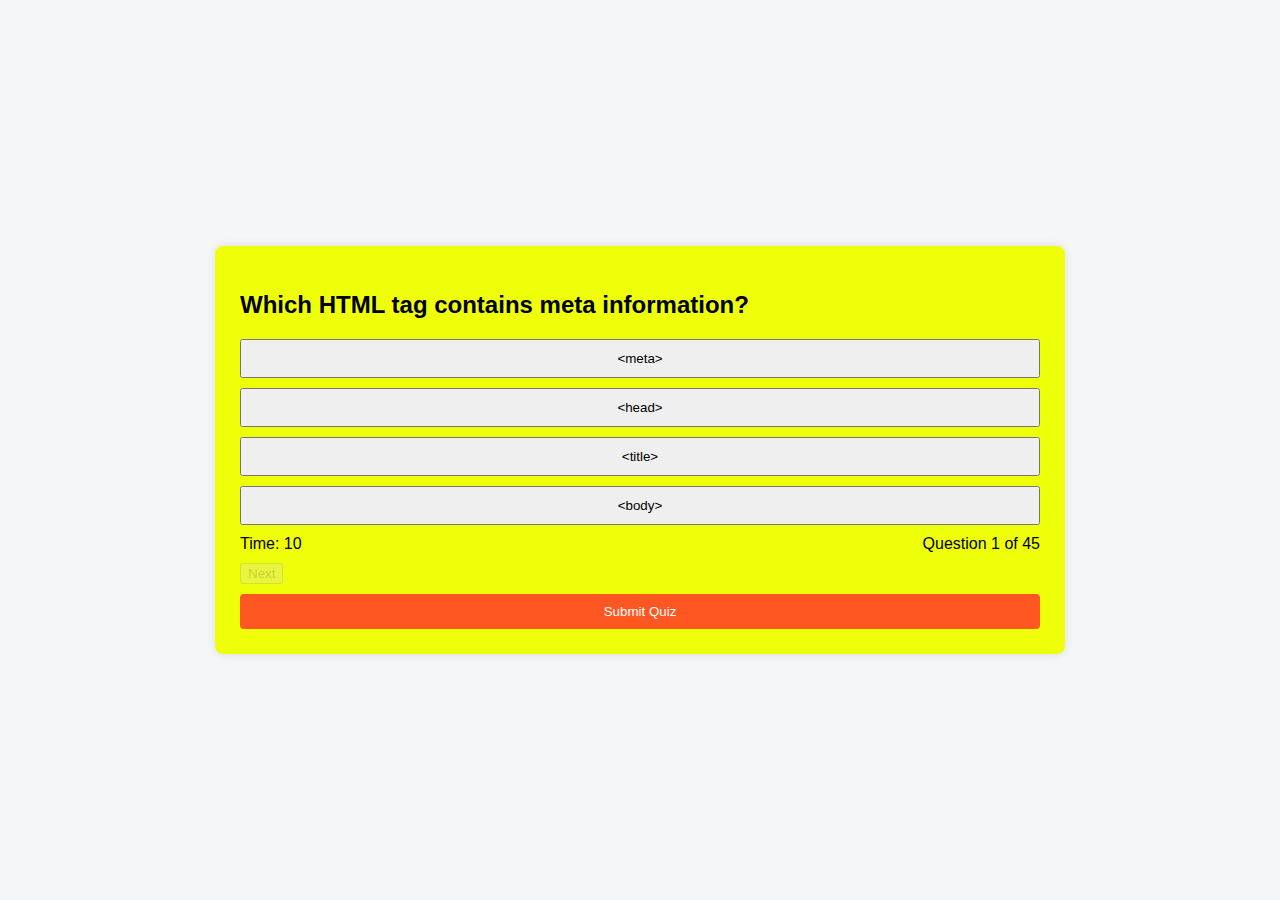
<file: index.html>
<!DOCTYPE html>
<html lang="en">
<head>
  <meta charset="UTF-8" />
  <title>Online Quiz</title>
  <link rel="stylesheet" href="css/style.css" />
</head>
<body>

  <div class="quiz-container">
    <h2 id="question">Question text</h2>

    <div id="options" class="options"></div>

    <div class="info">
      <span id="timer">Time: 10</span>
      <span id="progress"></span>
    </div>

    <button id="nextBtn" disabled>Next</button>
    <button id="submitBtn" class="submit-btn">Submit Quiz</button>

  </div>

  <script src="data/questions.js"></script>
  <script src="js/script.js"></script>
</body>
</html>
</file>
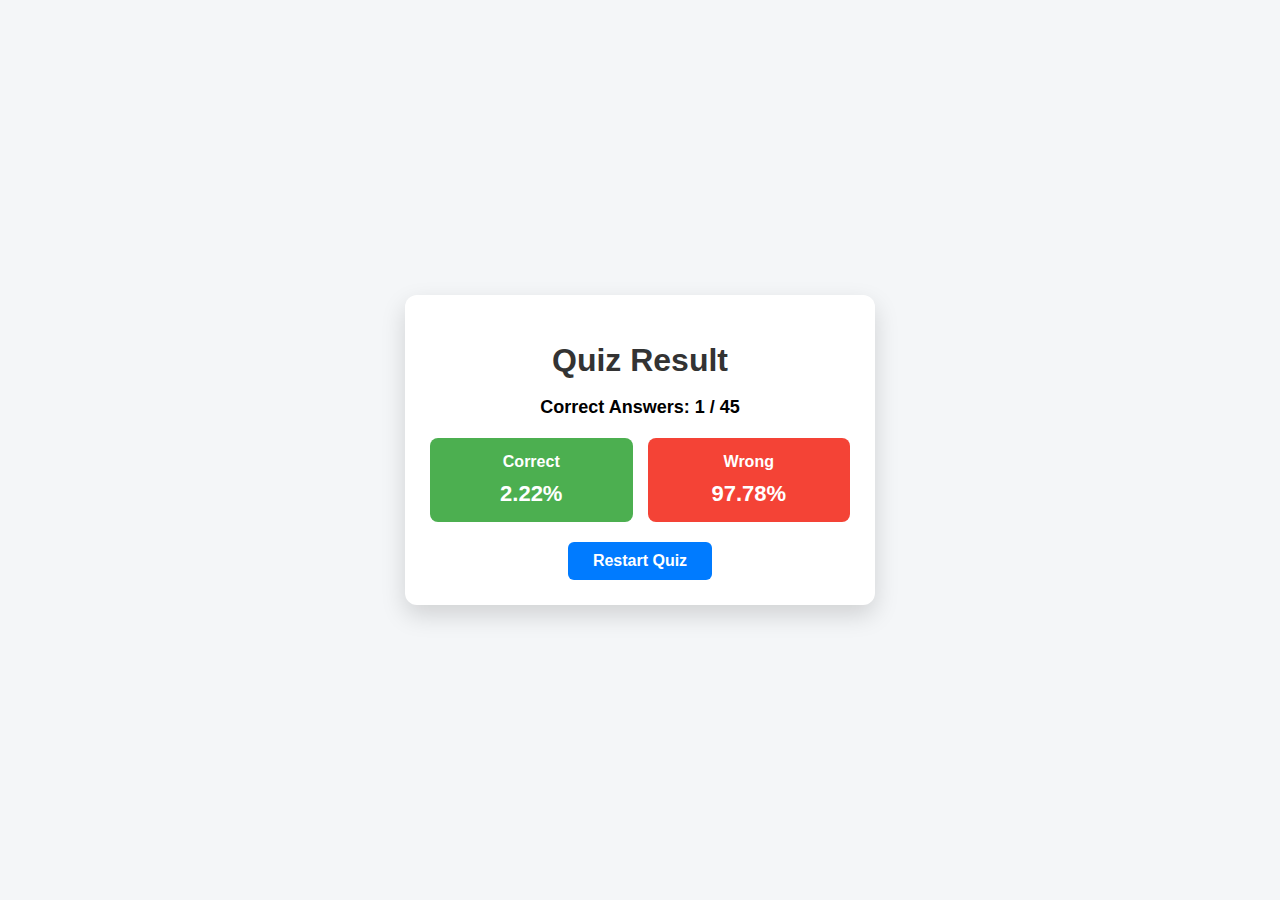
<file: result.html>
<!DOCTYPE html>
<html lang="en">
<head>
  <meta charset="UTF-8">
  <title>Quiz Result</title>
  <link rel="stylesheet" href="css/style.css">
</head>
<body>

  <div class="result-box">
    <h1>Quiz Result</h1>

    <p class="score-text">Correct Answers: <strong>1 / 45</strong></p>

    <div class="percentage-box">
      <div class="percent correct">
        <h3>Correct</h3>
        <p>2.22%</p>
      </div>

      <div class="percent wrong">
        <h3>Wrong</h3>
        <p>97.78%</p>
      </div>
    </div>

    <a href="index.html" class="restart-btn">Restart Quiz</a>
  </div>



  
<!-- <h1>Quiz Result</h1>

<p id="scoreText"></p>
<p id="correctPercent"></p>
<p id="wrongPercent"></p>

<a href="index.html">Restart Quiz</a> -->

<script>
    // const score = localStorage.getItem("quizScore");
    // const total = localStorage.getItem("totalQuestions");

    // document.getElementById("resultText").textContent =
    //   `You scored ${score} out of ${total}`;
      
  const score = Number(localStorage.getItem("quizScore"));
  const total = Number(localStorage.getItem("totalQuestions"));

  const correctPercentage = ((score / total) * 100).toFixed(2);
  const wrongPercentage = (100 - correctPercentage).toFixed(2);

  document.getElementById("scoreText").innerText =
    `Correct Answers: ${score} / ${total}`;

  document.getElementById("correctPercent").innerText =
    `Correct Percentage: ${correctPercentage}%`;

  document.getElementById("wrongPercent").innerText =
    `Wrong Percentage: ${wrongPercentage}%`;


  </script>
  
</body>
</html>
</file>
<file: css/style.css>
body {
  font-family: Arial, sans-serif;
  background: rgba(43, 0, 255, 0.605);
  display: flex;
  justify-content: center;
  align-items: center;
  height: 100vh;
}

.quiz-container,
.result-container {
  background: rgba(238, 255, 0, 0.963);
  padding: 25px;
  width: 50rem;
  border-radius: 8px;
  box-shadow: 0 0 10px rgba(0,0,0,0.1);
}

.options {
  margin-top: 15px;
}

.option-btn {
  display: block;
  width: 100%;
  padding: 10px;
  margin-bottom: 10px;
  cursor: pointer;
}

.correct {
  background-color: #4CAF50;
  color: white;
}

.wrong {
  background-color: #f44336;
  color: white;
}

.info {
  display: flex;
  justify-content: space-between;
  margin: 10px 0;
}

button:disabled {
  opacity: 0.6;
  cursor: not-allowed;
}

a {
  text-decoration: none;
  color: #1900ff;
}

.submit-btn {
  width: 100%;
  padding: 10px;
  background-color: #ff5722;
  color: white;
  border: none;
  margin-top: 10px;
  cursor: pointer;
  border-radius: 4px;
}
.result-box {
  width: 400px;
  background-color: #ffffff;
  padding: 25px;
  border-radius: 10px;
  box-shadow: 0 8px 20px rgba(0, 0, 0, 0.15);
  text-align: center;
}

.result-box h1 {
  margin-bottom: 15px;
  color: #333;
}

.percentage {
  display: flex;
  justify-content: space-around;
  margin: 15px 0;
}

#correctPercent {
  color: green;
  font-weight: bold;
}

#wrongPercent {
  color: red;
  font-weight: bold;
}

.restart-btn {
  display: inline-block;
  margin-top: 15px;
  padding: 10px 20px;
  background-color: #007BFF;
  color: white;
  text-decoration: none;
  border-radius: 5px;
}
.result-box {
  width: 420px;
  background: #fff;
  padding: 25px;
  border-radius: 12px;
  box-shadow: 0 10px 25px rgba(0,0,0,0.15);
  text-align: center;
}

.score-text {
  font-size: 18px;
  margin-bottom: 20px;
  font-weight: bold;
}

.percent-box-container {
  display: flex;
  justify-content: space-between;
  gap: 15px;
  margin-bottom: 20px;
}

.percent-box {
  flex: 1;
  padding: 15px;
  border-radius: 10px;
  color: white;
}

.percent-box h3 {
  margin-bottom: 8px;
  font-size: 16px;
}

.percent-box p {
  font-size: 22px;
  font-weight: bold;
}

/* Correct Box */
.correct-box {
  background: linear-gradient(135deg, #2ecc71, #27ae60);
}

/* Wrong Box */
.wrong-box {
  background: linear-gradient(135deg, #e74c3c, #c0392b);
}

.restart-btn {
  display: inline-block;
  padding: 10px 22px;
  background: #007bff;
  color: #fff;
  border-radius: 6px;
  text-decoration: none;
  font-weight: bold;
}
.quiz-complete-box {
  width: 420px;
  background: #ffffff;
  padding: 30px;
  border-radius: 12px;
  box-shadow: 0 10px 25px rgba(0,0,0,0.15);
  text-align: center;
  .quiz-complete-box {
  width: 420px;
  background: #ffff00;
  padding: 30px;
  border-radius: 12px;

  /* ✅ YAHI LINE ADD KARO */
  text-align: center;
}

}

.quiz-complete-box h2 {
  margin-bottom: 20px;
  color: #333;
}

.result-line {
  font-size: 18px;
  margin: 10px 0;
  font-weight: bold;
}

.correct-text {
  color: green;
}

.wrong-text {
  color: red;
}

.restart-btn {
  display: inline-block;
  margin-top: 20px;
  padding: 10px 25px;
  background: #007bff;
  color: white;
  text-decoration: none;
  border-radius: 6px;
  font-weight: bold;
  .restart-btn {
  display: inline-block;
  margin: 20px auto 0;
}

}
.result-line {
  margin: 12px 0;
}


.cen{
  margin-left: 18rem;
}
body {
  margin: 0;
  font-family: Arial, sans-serif;
  background-color: #f4f6f8;
  display: flex;
  justify-content: center;
  align-items: center;
  height: 100vh;
}

.result-box {
  width: 420px;
  background: #ffffff;
  padding: 25px;
  border-radius: 12px;
  box-shadow: 0 10px 25px rgba(0, 0, 0, 0.15);
  text-align: center;
}

.result-box h1 {
  margin-bottom: 15px;
  color: #333;
}

.score-text {
  font-size: 18px;
  margin-bottom: 20px;
}

.percentage-box {
  display: flex;
  justify-content: space-between;
  gap: 15px;
}

.percent {
  flex: 1;
  padding: 15px;
  border-radius: 8px;
  color: white;
}

.percent h3 {
  margin: 0;
  font-size: 16px;
}

.percent p {
  font-size: 22px;
  font-weight: bold;
  margin: 10px 0 0;
}

.correct {
  background-color: #4CAF50;
}

.wrong {
  background-color: #f44336;
}

.restart-btn {
  display: inline-block;
  margin-top: 20px;
  padding: 10px 25px;
  background-color: #007BFF;
  color: white;
  text-decoration: none;
  border-radius: 6px;
  font-weight: bold;
}
</file>
